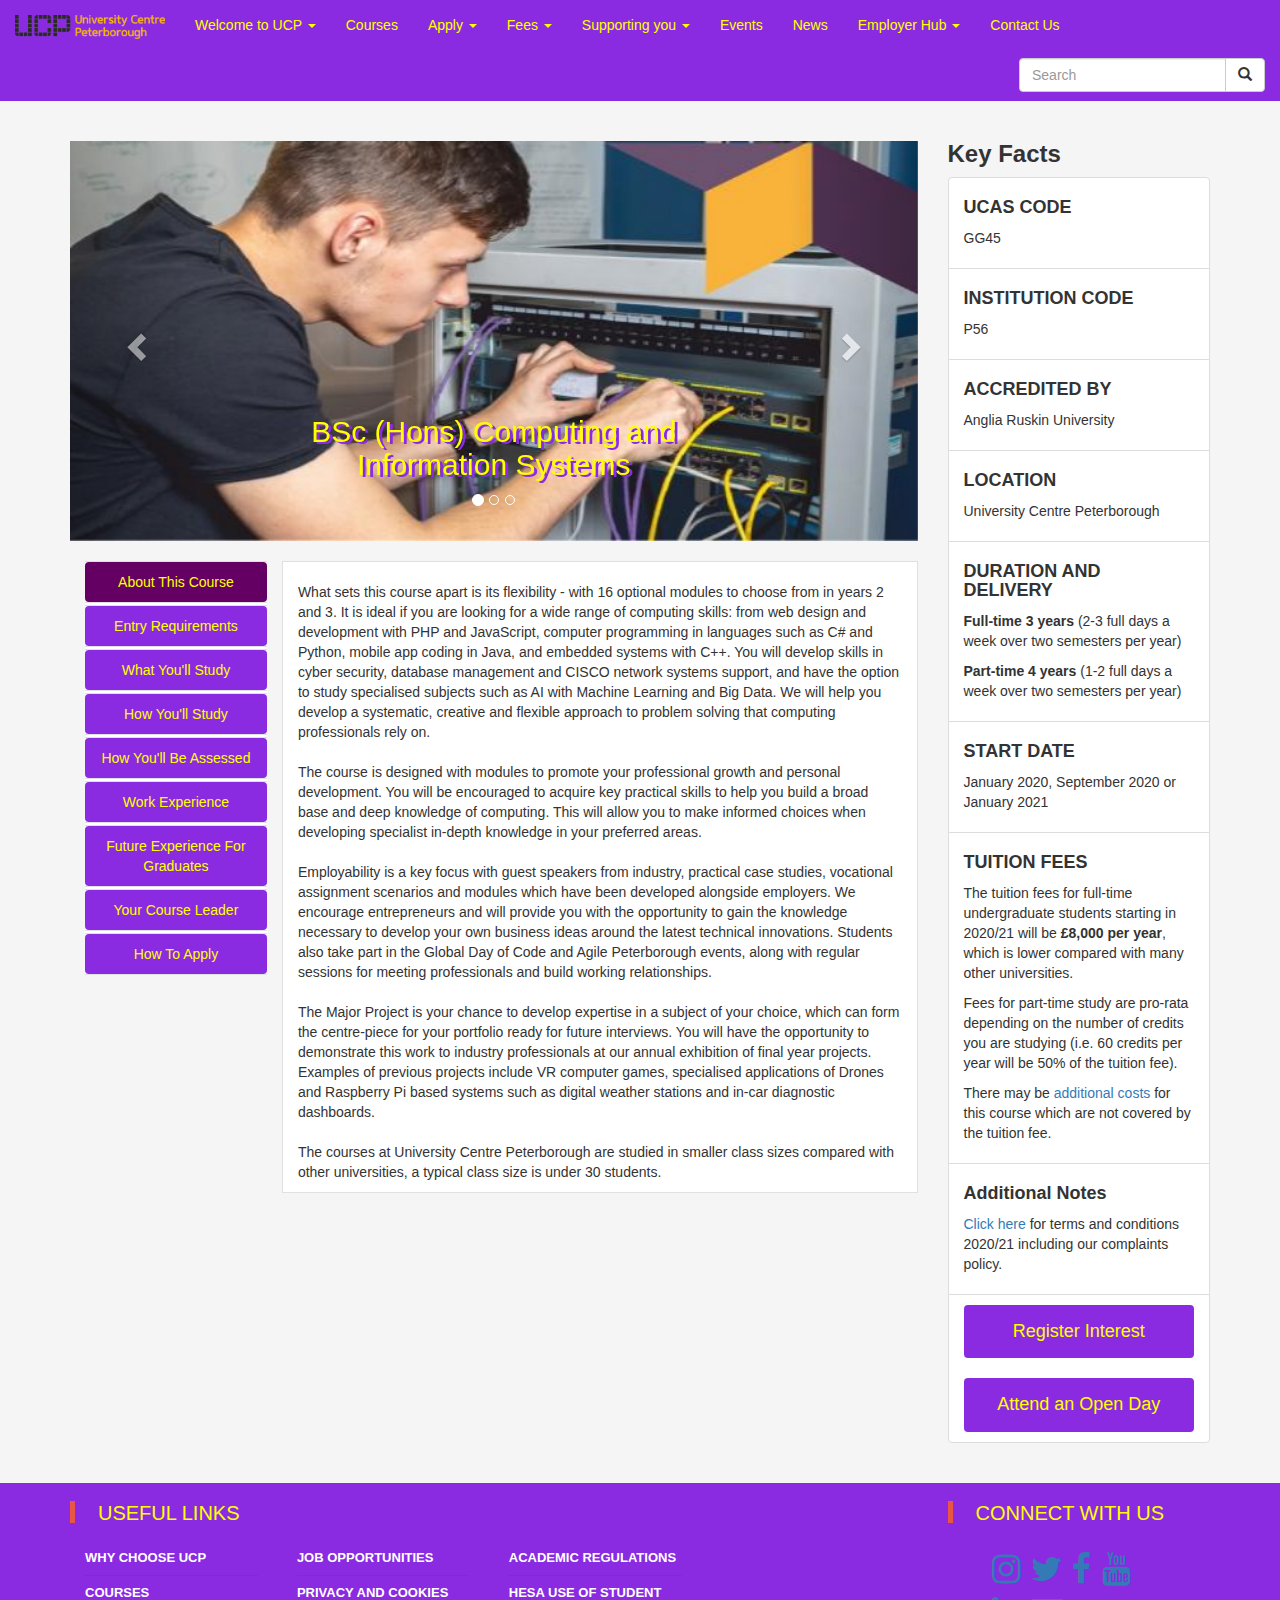
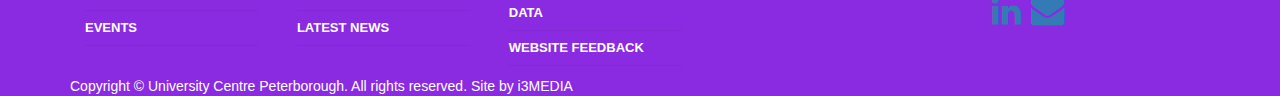
<file: index.html>
<!DOCTYPE html>
<html>
<head>
    <meta charset="utf-8">
    <meta name="viewport" content="width=device-width, initial-scale=1">
    <link rel="stylesheet" href="https://maxcdn.bootstrapcdn.com/bootstrap/3.4.1/css/bootstrap.min.css">
    <link rel="stylesheet" type="text/css" href="style.css">
    <link rel="stylesheet" href="https://cdnjs.cloudflare.com/ajax/libs/font-awesome/4.7.0/css/font-awesome.min.css">
    <script src="https://ajax.googleapis.com/ajax/libs/jquery/3.4.1/jquery.min.js"></script>
    <script src="https://maxcdn.bootstrapcdn.com/bootstrap/3.4.0/js/bootstrap.min.js"></script>
</head>
<body style="background-color: #F5F5F5;">
    <nav class="navbar navbar-default navbar-static-top" style="background-color: blueviolet;">
        <div class="container-fluid">
            <div class="navbar-header">
                <button type="button" class="navbar-toggle" data-toggle="collapse" data-target="#myNavbar">
                    <span class="icon-bar"></span>
                    <span class="icon-bar"></span>
                    <span class="icon-bar"></span>
                </button>
                <a class="navbar-brand" href="#">
                    <img src="images/UCPLogo.png" alt="UCP Logo" width="150" class="d-inline-block align-middle mr-2">
                </a>
            </div>
            <div class="collapse navbar-collapse" id="myNavbar">
                <ul class="nav navbar-nav">
                    <li class="dropdown"><a class="dropdown-toggle" data-toggle="dropdown" href="#">Welcome to UCP <span class="caret"></span></a>
                        <ul class="dropdown-menu">
                            <li><a href="#">University Centre Peterborough</a></li>
                            <li><a href="#">Anglia Ruskin University</a></li>
                            <li><a href="#">Peterborough Regional College</a></li>
                            <li><a href="#">University of Peterborough Proiject</a></li>
                            <li><a href="#">Children's University</a></li>
                            <li><a href="#">Key Dates</a></li>
                            <li><a href="#">Job Opportunities</a></li>
                        </ul>
                    </li>
                    <li><a href="#">Courses</a></li>
                    <li class="dropdown"><a class="dropdown-toggle" data-toggle="dropdown" href="#">Apply <span class="caret"></span></a>
                        <ul class="dropdown-menu">
                            <li><a href="#">How to Apply</a></li>
                        </ul>
                    </li>
                    <li class="dropdown"><a class="dropdown-toggle" data-toggle="dropdown" href="#">Fees <span class="caret"></span></a>
                        <ul class="dropdown-menu">
                            <li><a href="#">Fees 2019/20</a></li>
                            <li><a href="#">Fees 2020/21</a></li>
                        </ul>
                    </li>
                    <li class="dropdown"><a class="dropdown-toggle" data-toggle="dropdown" href="#">Supporting you <span class="caret"></span></a>
                        <ul class="dropdown-menu">
                            <li><a href="#">Supporting You</a></li>
                            <li><a href="#">Academic Support</a></li>
                            <li><a href="#">Welfare Support</a></li>
                            <li><a href="#">Financial Support</a></li>
                            <li><a href="#">Student Accomodation</a></li>
                            <li><a href="#">Mature Students & Students with Dependents</a></li>
                            <li><a href="#">Get Involved</a></li>
                            <li><a href="#">Learning Resources</a></li>
                            <li><a href="#">On-site Facilities</a></li>
                            <li><a href="#">Crisis Contacts</a></li>
                            <li><a href="#">Important Documents</a></li>
                            <li><a href="#">Job Opportunities</a></li>
                        </ul>
                    </li>
                    <li><a href="#">Events</a></li>
                    <li><a href="#">News</a></li>
                    <li class="dropdown"><a class="dropdown-toggle" data-toggle="dropdown" href="#">Employer Hub <span class="caret"></span></a>
                        <ul class="dropdown-menu">
                            <li><a href="#">Recruiting talent</a></li>
                            <li><a href="#">Workplace opportunities</a></li>
                            <li><a href="#">Raising your profile</a></li>
                            <li><a href="#">Support for businesses</a></li>
                            <li><a href="#">Contact the Employer Hub</a></li>
                        </ul>
                    </li>
                    <li><a href="#">Contact Us</a></li>
                </ul>
                <form class="navbar-form navbar-right">
                    <div class="input-group">
                        <input type="text" class="form-control" placeholder="Search">
                        <div class="input-group-btn">
                        <button class="btn btn-default" type="submit">
                            <i class="glyphicon glyphicon-search"></i>
                        </button>
                        </div>
                    </div>
                </form>
            </div>
        </div>
    </nav>
    <div class="container">
        <div class="row">
            <div class="col-sm-9">
                </br>
                <div class="text-center">
                    <div id="myCarousel" class="carousel slide" data-ride="carousel">            
                        <ol class="carousel-indicators">
                            <li data-target="#myCarousel" data-slide-to="0" class="active"></li>
                            <li data-target="#myCarousel" data-slide-to="1"></li>
                            <li data-target="#myCarousel" data-slide-to="2"></li>
                        </ol>
                        <div class="carousel-inner">
                            <div class="item active">
                                <img src="images/Server.jpg" alt="Server" style="width:100%; height:400px">
                            </div>
                            <div class="carousel-caption d-none d-md-block">
                                <h2 style="color: yellow; text-shadow: 3px 2px blueviolet;">BSc (Hons) Computing and Information Systems</h2>
                            </div>      
                            <div class="item">
                            <img src="images/PC.jpg" alt="PC" style="width:100%; height:400px">
                            </div>      
                            <div class="item">
                                <img src="images/Robots.jpg" alt="Robots" style="width:100%; height:400px">
                            </div>
                        </div>
                    <a class="left carousel-control" href="#myCarousel" data-slide="prev">
                        <span class="glyphicon glyphicon-chevron-left"></span>
                        <span class="sr-only">Previous</span>
                    </a>
                    <a class="right carousel-control" href="#myCarousel" data-slide="next">
                        <span class="glyphicon glyphicon-chevron-right"></span>
                        <span class="sr-only">Next</span>
                    </a>
                    </div>
                </div></br>
                <div role="tabpanel">
                    <div class="col-sm-3">
                        <ul class="nav nav-pills brand-pills nav-stacked info" role="tablist" style="background-color: white;">
                            <li role="presentation" class="brand-nav active" style="border-top-style: solid; border-bottom-style: solid; border-width: 0.1em; border-color:#E0E0E0; text-align: center;">
                                <a href="#AboutThisCourse" aria-controls="tab1" role="tab" data-toggle="tab">About This Course</a>
                            </li>
                            <li role="presentation" class="brand-nav" style="border-top-style: solid; border-bottom-style: solid; border-width: 0.1em; border-color:#E0E0E0; text-align: center;">
                                <a href="#EntryRequirements" aria-controls="tab2" role="tab" data-toggle="tab">Entry Requirements</a>
                            </li>
                            <li role="presentation" class="brand-nav" style="border-top-style: solid; border-bottom-style: solid; border-width: 0.1em; border-color:#E0E0E0; text-align: center;">
                                <a href="#WhatYoullStudy" aria-controls="tab3" role="tab" data-toggle="tab">What You'll Study</a>
                            </li>
                            <li role="presentation" class="brand-nav" style="border-top-style: solid; border-bottom-style: solid; border-width: 0.1em; border-color:#E0E0E0; text-align: center;">
                                <a href="#HowYoullStudy" aria-controls="tab4" role="tab" data-toggle="tab">How You'll Study</a>
                            </li>
                            <li role="presentation" class="brand-nav" style="border-top-style: solid; border-bottom-style: solid; border-width: 0.1em; border-color:#E0E0E0; text-align: center;">
                                <a href="#HowYoullBeAssessed" aria-controls="tab5" role="tab" data-toggle="tab">How You'll Be Assessed</a>
                            </li>
                            <li role="presentation" class="brand-nav" style="border-top-style: solid; border-bottom-style: solid; border-width: 0.1em; border-color:#E0E0E0; text-align: center;">
                                <a href="#WorkExperience" aria-controls="tab6" role="tab" data-toggle="tab">Work Experience</a>
                            </li>
                            <li role="presentation" class="brand-nav" style="border-top-style: solid; border-bottom-style: solid; border-width: 0.1em; border-color:#E0E0E0; text-align: center;">
                                <a href="#FutureExperienceForGraduates" aria-controls="tab7" role="tab" data-toggle="tab">Future Experience For Graduates</a>
                            </li>
                            <li role="presentation" class="brand-nav" style="border-top-style: solid; border-bottom-style: solid; border-width: 0.1em; border-color:#E0E0E0; text-align: center;">
                                <a href="#YourCourseLeader" aria-controls="tab8" role="tab" data-toggle="tab">Your Course Leader</a>
                            </li>
                            <li role="presentation" class="brand-nav" style="border-top-style: solid; border-bottom-style: solid; border-width: 0.1em; border-color:#E0E0E0; text-align: center;">
                                <a href="#HowToApply" aria-controls="tab9" role="tab" data-toggle="tab">How To Apply</a>
                            </li>
                        </ul>
                    </div>
                    <div class="col-sm-9" style="background-color:white; border-style: solid; border-width: 0.1em; border-color:#E0E0E0">
                        <div class="tab-content">
                            </br>
                            <div role="tabpanel" class="tab-pane active" id="AboutThisCourse">
                                <p>
                                    What sets this course apart is its flexibility - with 16 optional modules to choose from in years 2 and 3. It is ideal if you are looking for a wide range of computing skills: from web design and development with PHP and JavaScript, computer programming in languages such as C# and Python, mobile app coding in Java, and embedded systems with C++. You will develop skills in cyber security, database management and CISCO network systems support, and have the option to study specialised subjects such as AI with Machine Learning and Big Data. We will help you develop a systematic, creative and flexible approach to problem solving that computing professionals rely on.</br></br>
                                    The course is designed with modules to promote your professional growth and personal development. You will be encouraged to acquire key practical skills to help you build a broad base and deep knowledge of computing. This will allow you to make informed choices when developing specialist in-depth knowledge in your preferred areas.</br></br>                            
                                    Employability is a key focus with guest speakers from industry, practical case studies, vocational assignment scenarios and modules which have been developed alongside employers. We encourage entrepreneurs and will provide you with the opportunity to gain the knowledge necessary to develop your own business ideas around the latest technical innovations. Students also take part in the Global Day of Code and Agile Peterborough events, along with regular sessions for meeting professionals and build working relationships.</br></br>
                                    The Major Project is your chance to develop expertise in a subject of your choice, which can form the centre-piece for your portfolio ready for future interviews. You will have the opportunity to demonstrate this work to industry professionals at our annual exhibition of final year projects. Examples of previous projects include VR computer games, specialised applications of Drones and Raspberry Pi based systems such as digital weather stations and in-car diagnostic dashboards.</br></br>
                                    The courses at University Centre Peterborough are studied in smaller class sizes compared with other universities, a typical class size is under 30 students.
                                </p>
                            </div>
                            <div role="tabpanel" class="tab-pane" id="EntryRequirements">
                                <p>          
                                    <b>64 UCAS points</b> with at least one qualification in a related subject:            
                                    <ul>
                                        <li>A-levels (DDE or CC)</li>
                                        <li>BTEC (MPP)</li>
                                        <li>Cambridge Technicals (MPP)</li>
                                        <li>Access to HE (45 credits)</li>
                                    </ul>
                                    Students who do not have the above qualifications can contact our admissions team on <b>01733 214466</b> or email <a href = "mailto: admissions@ucp.ac.uk">admissions@ucp.ac.uk</a> to discuss equivalent qualifications or relevant work experience.</br></br>        
                                    You must have GCSE English language and mathematics at a minimum of grade C or grade 4.</br></br>        
                                    We accept A-level General Studies and AS-levels when combined with other full qualifications.</br></br>        
                                    If English is not your first language you will require a recognised Level 2 English language qualification or an IELTS score of 6.0 (with 5.5 minimum in each skill) or an equivalent English Language qualification.</br></br>        
                                    <h4><b>EU STUDENTS AND OVERSEAS</b></h4>        
                                    We can accept a wide range of overseas qualifications and use UK NARIC to compare qualifications. For advice about overseas qualification conversion call the Admissions Office on <b>01733 214466</b> or email <a href="mailto: admissions@ucp.ac.uk">admissions@ucp.ac.uk</a>.</br></br>        
                                    <h4><b>UCAS TARIFF</b></h4>        
                                    To find out more about UCAS tariff points and how they work, visit <a href = "https://www.ucas.com/tariff-calculator">ucas.com/tariff-calculator</a>. The tariff points for qualifications can be added together. We accept a wide range of qualifications such as A-levels, BTEC, Cambridge Technicals, International Baccalaureate (IB), NVQ Level 3, Access to Higher Education, Scottish Advanced Highers and Level 3 Apprenticeships.</br></br>        
                                    <h4><b>ACCREDITATION OF PRIOR CERTIFICATED LEARNING (APCL) FOR ENTRY</b></h4>        
                                    APCL relates to learning completed through an earlier course of study. If you have previously completed a course which is relevant to your proposed course you should make this clear when you apply. For this to be eligible for consideration you must be able to provide certification, which shows your success in a final assessment for that course. Learning must be completed in the last five years or further evidence of updating will be required. Simple participation in a course or an attendance certificate is not sufficient.</br></br>        
                                    <h4><b>EXEMPTIONS BASED ON ACCREDITATION OF PRIOR LEARNING (APL)</b></h4>        
                                    We offer students flexibility in their studies, by recognising learning they may have completed elsewhere before they apply. The Accreditation of Prior Learning process ensures that we can take this into account when determining the modules you must study. It is important that you identify any relevant prior learning when you apply. If your previous study specifically relates to modules on the course you wish to undertake we may approve a reduced programme of study, thus shortening the time it takes to obtain your award. Where this relates to learning completed through an earlier course of study, this is called Prior Certificated Learning, and where learning has been achieved through relevant work or experience, this is referred to as Prior Experiential Learning. Claims must be approved before you commence a course.</br></br>        
                                    <h4><b>EXEMPTIONS BASED ON ACCREDITATION OF PRIOR EXPERIENTIAL CERTIFICATED LEARNING (APEL)</b></h4>        
                                    It is important to understand that the APEL process does not award academic credit for experience alone, but for learning which can be shown to have been achieved through that experience. Students are required to prepare an individual case for the credit arising from their learning experiences. This normally means that a student receives support in the preparation of a portfolio, which evidences their claimed exemptions for entry. This portfolio of evidence is then submitted for assessment and the possible award of academic credit. Alternative methods of assessment of evidence may be available but needs to be discussed with the Admissions team or Course Leader.
                                </p>
                            </div>
                            <div role="tabpanel" class="tab-pane" id="WhatYoullStudy">
                                <p>
                                    You must take modules worth 120 credits at each level of the course. Each module is worth a specified number of credits.</br></br>        
                                    <h4><b>Year one for full-time students (Level 4)</b></h4>
                                    <ul>
                                        <li>
                                            Systems Design and Development (30 credits)
                                            <a href = "moduleInfo/MOD005425 L4 CORE System Design.pdf" style="font-size: 10px;">MDF</a>
                                        </li>
                                        <li>
                                            Programming Concepts (15 credits)
                                            <a href = "moduleInfo/MOD005424 L4 CORE Programming Concepts.pdf" style="font-size: 10px;">MDF</a>
                                        </li>
                                        <li>
                                            User Interface Development (15 credits)
                                            <a href = "moduleInfo/MOD005426 L4 CORE User Interface Dev.pdf" style="font-size: 10px;">MDF</a>
                                        </li>
                                        <li>
                                            Digital Asset Development (15 credits)
                                            <a href = "moduleInfo/MOD005422 L4 CORE Digital Asset Dev.pdf" style="font-size: 10px;">MDF</a>
                                        </li>
                                        <li>
                                            Computer Architecture and Networking (30 credits)
                                            <a href = "moduleInfo/MOD005421 L4 CORE Computer Architecture.pdf" style="font-size: 10px;">MDF</a>
                                        </li>
                                        <li>
                                            Mathematics for Computing (15 credits)
                                            <a href = "moduleInfo/MOD005423 L4 CORE Maths for Computing.pdf" style="font-size: 10px;">MDF</a>
                                        </li>
                                    </ul></br>
                                    <h4><b>Year two for full-time students (Level 5)</b></h4>
                                    <ul>
                                        <li>
                                            Advanced Database Design (15 credits)
                                            <a href = "moduleInfo/MOD005427 L5 CORE Advanced Databases.pdf" style="font-size: 10px;">MDF</a>
                                        </li>
                                        <li>
                                            Developing Interactive Web Solutions (15 credits)
                                            <a href = "moduleInfo/MOD005431 L5 CORE Dev Interactive Web.pdf" style="font-size: 10px;">MDF</a>
                                        </li>
                                        <li>
                                            Group Design Project (30 credits)
                                            <a href = "moduleInfo/MOD005434 L5 CORE Group Design Project.pdf" style="font-size: 10px;">MDF</a>
                                        </li>
                                        <li>
                                            Principles of Digital Security (15 credits)
                                            <a href = "moduleInfo/MOD005438 L5 CORE Principles Digital Security.pdf" style="font-size: 10px;">MDF</a>
                                        </li>
                                    </ul>
                                    <b>PLUS CHOOSE 45 CREDITS OF OPTIONAL MODULES:</b></br>
                                    <ul>
                                        <li>
                                            Networking Essentials (15 credits)
                                            <a href = "moduleInfo/MOD005436 L5 OPTION Network Essentials.pdf" style="font-size: 10px;">MDF</a>
                                        </li>
                                        <li>
                                            Object Oriented Programme Development (15 credits)
                                            <a href = "moduleInfo/MOD005437 L5 OPTION OOP.pdf" style="font-size: 10px;">MDF</a>
                                        </li>
                                        <li>
                                            Database Driven Websites (15 credits)
                                            <a href = "moduleInfo/MOD005429 L5 OPTION Database Driven Websites.pdf" style="font-size: 10px;">MDF</a>
                                        </li>
                                        <li>
                                            Advanced Programming Techniques and Patterns (15 credits)
                                            <a href = "moduleInfo/MOD005430 L5 OPTION Design Patterns.pdf" style="font-size: 10px;">MDF</a>
                                        </li>
                                        <li>
                                            E-Commerce and E-Crime (15 credits)
                                            <a href = "moduleInfo/MOD005432 L5 OPTION ECommerce.pdf" style="font-size: 10px;">MDF</a>
                                        </li>
                                        <li>
                                            Management of Information Technology (15 credits)
                                            <a href = "moduleInfo/MOD005435 L5 OPTION Management IT.pdf" style="font-size: 10px;">MDF</a>
                                        </li>
                                        <li>
                                            The Mobile Web (15 credits)
                                            <a href = "moduleInfo/MOD005441 L5 OPTION Mobile Web.pdf" style="font-size: 10px;">MDF</a>
                                        </li>
                                        <li>
                                            Advanced Network Routing (15 credits)
                                            <a href = "moduleInfo/MOD005428 L5 OPTION Advanced Network Routing.pdf" style="font-size: 10px;">MDF</a>
                                        </li>
                                    </ul></br>
                                    <h4><b>Final year for full-time students (Level 6)</b></h4>
                                    <ul>
                                        <li>
                                            Undergraduate Major Project (30 credits)
                                            <a href = "moduleInfo/MOD005456 L6 CORE SEM1-2 UnderGradPrj.pdf" style="font-size: 10px;">MDF</a>
                                        </li>
                                        <li>
                                            Developing Ethical and Professional Skills (15 credits)
                                            <a href = "moduleInfo/MOD005449 L6 CORE Developing Ethics.pdf" style="font-size: 10px;">MDF</a>
                                        </li>
                                        <li>
                                            Business and Innovation Development (15 credits)
                                            <a href = "moduleInfo/MOD005446 L6 CORE Bus Innovation Dev.pdf" style="font-size: 10px;">MDF</a>
                                        </li>
                                    </ul>
                                    <b>PLUS CHOOSE 60 CREDITS OF OPTIONAL MODULES:</b></br>
                                    <ul>
                                        <li>
                                            Team Based Development (15 credits)
                                            <a href = "moduleInfo/MOD005455 L6 TEMPLATE Team Based Dev.pdf" style="font-size: 10px;">MDF</a>
                                        </li>
                                        <li>
                                            Artificial Intelligence Programming (15 credits)
                                            <a href = "moduleInfo/MOD005444 L6 OPTION AI Programming.pdf" style="font-size: 10px;">MDF</a>
                                        </li>
                                        <li>
                                            Big Data and Content Management (15 credits)
                                            <a href = "moduleInfo/MOD005445 L6 OPTION SEM1 Big Data.pdf" style="font-size: 10px;">MDF</a>
                                        </li>
                                        <li>
                                            Network Scaling (15 credits)
                                            <a href = "moduleInfo/MOD005453 L6 TEMPLATE Network Scaling.pdf" style="font-size: 10px;">MDF</a>
                                        </li>
                                        <li>
                                            Mobile Application Development (15 credits)
                                            <a href = "moduleInfo/MOD005452 L6 OPTION Mobile App Dev.pdf" style="font-size: 10px;">MDF</a>
                                        </li>
                                        <li>
                                            Embedded Software Engineering (15 credits)
                                            <a href = "moduleInfo/MOD005450 L6 OPTION Embedded Software.pdf" style="font-size: 10px;">MDF</a>
                                        </li>
                                        <li>
                                            Computer-Based Learning Environments (15 credits)
                                            <a href = "moduleInfo/MOD005447 L6 OPTION CBLE.pdf" style="font-size: 10px;">MDF</a>
                                        </li>
                                        <li>
                                            Connecting the Network (15 credits)
                                            <a href = "moduleInfo/MOD005448 L6 TEMPLATE Connecting the Network.pdf" style="font-size: 10px;">MDF</a>
                                        </li>
                                    </ul></br>
                                    If it is unviable to run an optional module due to student demand, an alternative module will be offered.</br></br>                    
                                    A typical 15 credit module is 150 hours which includes 36 hours of tutor led delivery and 114 hours of recommended independent study. A typical 30 credit module is 300 hours which includes 72 hours of tutor led delivery and 228 hours of recommended independent study. A full-time student should expect to undertake 30 additional hours per week during term-time.</br></br>
                                    <ul>
                                        <li>For details of classification of awards please refer to page 91 of <a href = "https://ucp-live.storage.googleapis.com/upload/www.ucp.ac.uk/other/Academic%20Regulations%20-%20August%202017.pdf#page=91?inline=true">Academic Regulations</a>.</li>
                                        <li>For details of progression and module scenarios please refer to page 83 of <a href = "https://ucp-live.storage.googleapis.com/upload/www.ucp.ac.uk/other/Academic%20Regulations%20-%20August%202017.pdf#page=91?inline=true">Academic Regulations</a>.</li>
                                        <li>For details of compensation scenarios please refer to page 66 of <a href = "https://ucp-live.storage.googleapis.com/upload/www.ucp.ac.uk/other/Academic%20Regulations%20-%20August%202017.pdf#page=91?inline=true">Academic Regulations</a>.</li>
                                        <li>For details of assessment offences please refer to page 105 of <a href = "https://ucp-live.storage.googleapis.com/upload/www.ucp.ac.uk/other/Academic%20Regulations%20-%20August%202017.pdf#page=91?inline=true">Academic Regulations</a>.</li>
                                        <li>For details of how we will inform you of changes to modules please refer to page 2 of the <a href = "https://ucp-live.storage.googleapis.com/upload/www.ucp.ac.uk/other/Terms%20and%20Conditions%20UCP%202020-21.pdf#page=2?inline=true">terms and conditions</a>.</li>    
                                    </ul> 
                                </p> 
                            </div>
                            <div role="tabpanel" class="tab-pane" id="HowYoullStudy">
                                <p>
                                    When studying this course at University Centre Peterborough, we will timetable your lectures as two full days a week over two semesters per year (part-time will be one to two full days a week over two semesters per year).</br></br>
                                    We are able to offer this convenient timetabling to our students as we are a smaller institution so we can timetable our staff and resources more efficiently.</br></br>   
                                    Over the duration of your course, teaching will be delivered by the following methods:</br></br>                    
                                    <h4><b>Year one for full-time students (Level 4)</b></h4>
                                    <ul>
                                        <li>35%&nbsp;&nbsp;&nbsp;&nbsp;Lectures</li>
                                        <li>45%&nbsp;&nbsp;&nbsp;&nbsp;Seminars</li>
                                        <li>20%&nbsp;&nbsp;&nbsp;&nbsp;Workshops</li>
                                    </ul></br>
                                    <h4><b>Year two for full-time students (Level 5)</b></h4>
                                    <ul>
                                        <li>30%&nbsp;&nbsp;&nbsp;&nbsp;Lectures</li>
                                        <li>50%&nbsp;&nbsp;&nbsp;&nbsp;Seminars</li>
                                        <li>20%&nbsp;&nbsp;&nbsp;&nbsp;Workshops</li>
                                    </ul></br>
                                    <h4><b>Final year for full-time students (Level 6)</b></h4>
                                    <ul>
                                        <li>25%&nbsp;&nbsp;&nbsp;&nbsp;Lectures</li>
                                        <li>50%&nbsp;&nbsp;&nbsp;&nbsp;Seminars</li>
                                        <li>25%&nbsp;&nbsp;&nbsp;&nbsp;Workshops</li>
                                    </ul></br>
                                    There are two semesters per year and each semester is up to 15 weeks which includes up to 12 teaching weeks and 3 assessment weeks.</br></br>
                                    If studying full-time you will be in classes, seminars and tutorials for approximately 15 hours per week and will spend the rest of your time in independent study and extra-curricular activities including work placement if not embedded in your course. We recommend that full-time students allow an additional 30 hours per week for additional study.</br></br>
                                    The campus is open Monday to Friday throughout the whole year and open until 9pm from Monday to Thursday during term time. You will also have 24/7 access to a virtual learning environment (VLE) with e-books, journals and abstracts plus teaching resources and interactive tools.</br></br>
                                    Timetables are available at least one month before registration and you can refer to the <a href = "https://www.ucp.ac.uk/key-dates/">academic calendar</a> for examination weeks and resit periods.</br></br>
                                    The days of the week you study may change each year and in some circumstances one of the full days might have to be split into two half days, but we aim to keep these as full days where possible.
                                </p>
                            </div>
                            <div role="tabpanel" class="tab-pane" id="HowYoullBeAssessed">
                                <p>
                                    Throughout the duration of your course you will be assessed by the following methods:</br></br>
                                    <h4><b>Year one for full-time students (Level 4)</b></h4>
                                    <ul>
                                        <li>90%&nbsp;&nbsp;&nbsp;&nbsp;Coursework</li>
                                        <li>10%&nbsp;&nbsp;&nbsp;&nbsp;Written Exams</li>
                                    </ul></br>
                                    <h4><b>Year two for full-time students (Level 5)</b></h4>
                                    <ul>
                                        <li>85%&nbsp;&nbsp;&nbsp;&nbsp;Coursework</li>
                                        <li>15%&nbsp;&nbsp;&nbsp;&nbsp;Written Exams</li>
                                    </ul></br>
                                    <h4><b>Final year for full-time students (Level 6)</b></h4>
                                    <ul>
                                        <li>85%&nbsp;&nbsp;&nbsp;&nbsp;Coursework</li>
                                        <li>15%&nbsp;&nbsp;&nbsp;&nbsp;Written Exams</li>
                                    </ul></br>
                                    We will provide, by the beginning of the first week of each semester, a current module guide with all the information you need for each module, including details of assessment tasks, the deadlines for these tasks, the required format and any relevant guidance.</br></br>                
                                    Formative assessment opportunities are written into all module plans to provide students with on-going feedback. End of semester assessments will have formative opportunities in weeks 9 or 10 of the semester. In addition revision sessions will be held in week 12.</br></br>                
                                    Your final degree classification is calculated as an average of your highest 60 credits at Level 5 and all credits at Level 6.</br></br>                
                                    70%+&nbsp;&nbsp;&nbsp;&nbsp;&nbsp;&nbsp;&nbsp;First</br>
                                    60-69%&nbsp;&nbsp;&nbsp;&nbsp;2:1</br>
                                    50-59%&nbsp;&nbsp;&nbsp;&nbsp;2:2</br>
                                    40-49%&nbsp;&nbsp;&nbsp;&nbsp;Third
                                </p>
                            </div>
                            <div role="tabpanel" class="tab-pane" id="WorkExperience">
                                <p>
                                    As the course is timetabled as full days during the week when studied full-time, this also gives you the flexibility to find a work placement, internship or volunteering opportunity which will improve your employability after you graduate. All students are encouraged to identify work experience to aid their career development.
                                </p>
                            </div>
                            <div role="tabpanel" class="tab-pane" id="FutureExperienceForGraduates">
                                <p>
                                    Just some of the future careers for graduates after completing the course include:</br>
                                    <ul>
                                        <li>Senior Software Engineer</li>
                                        <li>Senior Data Analyst</li>
                                        <li>Web Manager</li>
                                        <li>IT Project Manager</li>
                                        <li>Research and Development Engineer</li>
                                        <li>Test Engineer</li>
                                        <li>Networking Manager</li>
                                        <li>Senior Graphics Designer</li>
                                    </ul>
                                </p>
                            </div>
                            <div role="tabpanel" class="tab-pane" id="YourCourseLeader">
                                <p>
                                    <img src = "images/JamieMyland.jpg" alt="JamieMyland" width=100%></br></br>
                                    I am the Course Leader for the FdSc and BSc (Hons) Computing & Information Systems degrees at University Centre Peterborough. I have been teaching computing related subjects since January 2007 and have been teaching at University Centre Peterborough since September 2009 on modules including Programming Concepts, Digital Asset Development and Developing Interactive Web Solutions.<br><br>
                
                                    I have held industry positions as a Software Developer producing bespoke systems for the supply chain industry, working to develop custom solutions for various departments. From 2003 to 2007, I worked as a Database Administrator which involved migrating legacy systems from Microsoft Access to an SQL Server platform and further developing the system as business needs changed.<br><br>
                                    
                                    I have also worked in the Canadian media industry as an Animator and Film Editor on various projects for television and independent films. During this period, I worked with NISH media to animate and combine live action footage with computer animations for children’s television shows. I also produced animated 3D models for complex movie previsualisations.<br><br>
                                    
                                    I am interested in Video Game Design and Development, having produced a number of independent games over that last 15 years and winning an award for Educational Video Game Design in 2010. More recently my focus has been on developing the Computing and Information Systems degree, working with the local computing industry to meet their needs and to modernise delivery with wider industry practices, ensuring graduates have the skills that are widely sought after.<br><br>
                                    
                                    <h4><b>Qualifications</b></h4>
                                    
                                    <ul>
                                        <li>MSc Computer Science (currently studying)</li>
                                        <li>BSc (Hons) Computing and Information Systems, Anglia Ruskin University</li>
                                        <li>Diploma in Teaching in the Lifelong Learning Sector (DTTLS), City & Guilds</li>
                                    </ul>
                                </p>
                            </div>
                            <div role="tabpanel" class="tab-pane" id="HowToApply">
                                <p>
                                    When you have chosen a course to study at University Centre Peterborough, your next step is to make an application.</br></br>
                
                                    All <b>FULL-TIME APPLICATIONS</b> must be made to UCAS via a web-based tracker system – <a href="https://www.ucas.com/">www.ucas.com</a> (the institution code for University Centre Peterborough is P56).</br></br>
                                    
                                    All <b>PART-TIME APPLICATIONS</b> can be submitted directly to University Centre Peterborough. You can download and complete the following <a href="files/ApplicationForm.docx">form</a> then email to <a href= "mailto: admissions@ucp.ac.uk">admissions@ucp.ac.uk</a>, or send it through the post, or visit us in person.</br></br>
                                    
                                    Before you apply, please check that you meet the entry requirement which is listed on the course information pages.</br></br>
                                    
                                    If you have any questions about making an application contact the Admissions Office on <b>01733 214466</b> or email <a href="mailto: admissions@ucp.ac.uk">admissions@ucp.ac.uk</a>.</br></br>
                                    
                                    <h2><b>When to apply</b></h2>
                                    We advise you to make an application for your chosen course as soon as possible to secure your place. We will process your application within 1 to 5 working days so you know if you have been successful and received an offer.</br></br>
                                    
                                    <h4><b>FIRST UCAS DEADLINE</b></h4>
                                    
                                    <ul>
                                        <li>Applications for the majority of courses will be made by 6pm on <b>15th January 2020</b>.</li>
                                        <li>If you have not made your application by this date you can still apply to University Centre Peterborough at any time afterwards.</li>
                                    </ul></br>
                
                                    <h4><b>UCAS EXTRA</b></h4>
                                    
                                    <ul>
                                        <li>If you missed the first UCAS deadline, you can still apply through UCAS Extra from <b>25th February to 5th July 2020</b>.</li>
                                        <li>This also gives you the opportunity to add University Centre Peterborough as an additional choice if you have used all five choices and are not holding any offers.</li>
                                    </ul></br>
                
                                    <h4><b>UCAS CLEARING</b></h4>
                                    
                                    <ul>
                                        <li>From <b>6th July 2020</b> you can apply via UCAS through Clearing.</li>
                                        <li>This is open to those who have not yet applied or students who have waited until they have received their grades. However, you do not need to wait until you receive your grades before applying through Clearing.</li>
                                        <li>If you have applied and been accepted at another university and want to change the course to study, you still have the opportunity to change to study at University Centre Peterborough.</li>
                                        <li>If you don’t get the grades you expected, don’t panic. Just contact University Centre Peterborough during Clearing and we will let you know very quickly. We are used to helping students at this time of year so you can feel assured that you receive the best advice and support.</li>
                                    </ul>
                
                                    <h2><b>Application drop-in sessions</b></h2>
                
                                    <ul>
                                        <li>If you would like help or have questions about your application, then you are welcome to come to arrange an apppointment to meet with a member of the Admissions team. Simply contact the Admissions Office on <b>01733 214466</b> or email <a href="mailto: admissions@ucp.ac.uk">admissions@ucp.ac.uk</a>.</li>
                                        <li>If you would like us to help you with submitting your UCAS application, please ensure you bring along copies of your qualification certificates, have a Personal Statement prepared (email it to <a href="mailto: admissions@ucp.ac.uk">admissions@ucp.ac.uk</a> prior to your visit or bring it on a USB device), and a debit/credit card to make an online payment for the application.</li>
                                    </ul>
                
                                    <h2><b>Types of offer</b></h2>
                                    When you make an application, you will receive one of the following offers:</br></br>                                
                                    <ul>
                                        <li><b>CONDITIONAL OFFER:</b> You will have to meet certain conditions before the start of the course (such as achieving your exams with a certain grade). We will specify these conditions when making you an offer. When you achieve these grades your place will then be confirmed.</li>
                                        <li><b>UNCONDITIONAL OFFER:</b> You already meet the entry requirements for the course (i.e. you have achieved the grades already) and we are happy to offer you a place without conditions.</li>
                                        <li><b>DECLINE:</b> Unfortunately, we are not able to offer you a place at this time. We will advise you why you were unsuccessful on this occasion and we can give you advice on alternative courses for progression.</li>
                                    </ul>
                
                                    <h2><b>Applicant days</b></h2>
                
                                    <ul>
                                        <li>We will be holding Applicant Days for new students in <b>March and April 2020</b>.</li>
                                        <li>These are open to students who are holding a Conditional Offer or Unconditional Offer and give you the opportunity to meet other students, academic staff and participate in subject sessions.</li>
                                        <li>If you are still deciding on where to study then these days can be a great chance to see if studying with us is right for you.</li>
                                    </ul>
                                </p>
                            </div>
                        </div>
                    </div>
                </div>
            </div>
            <div class="col-sm-3">
                <div class="card" style="width:100%;">
                    <div class="card-body">
                        <h3 class="card-title"><b>Key Facts</b></h3>
                        <ul class="list-group list-group-flush">
                            <li class="list-group-item">
                                <h4><b>UCAS CODE</b></h4>
                                <p>GG45</p>
                            </li>
                            <li class="list-group-item">
                                <h4><b>INSTITUTION CODE</b></h4>
                                <p>P56</p>
                            </li>
                            <li class="list-group-item">
                                <h4><b>ACCREDITED BY</b></h4>
                                <p>Anglia Ruskin University</p>                                
                            </li>
                            <li class="list-group-item">
                                <h4><b>LOCATION</b></h4>
                                <p>University Centre Peterborough</p>                                
                            </li>
                            <li class="list-group-item">
                                <h4><b>DURATION AND DELIVERY</b></h4>
                                <p><b>Full-time 3 years</b> (2-3 full days a week over two semesters per year)</p>
                                <p><b>Part-time 4 years</b> (1-2 full days a week over two semesters per year)</p>                            
                            </li>
                            <li class="list-group-item">
                                <h4><b>START DATE</b></h4>
                                <p>January 2020, September 2020 or January 2021 </p>                           
                            </li>
                            <li class="list-group-item">
                                <h4><b>TUITION FEES</b></h4>
                                <p>The tuition fees for full-time undergraduate students starting in 2020/21 will be <b>£8,000 per year</b>, which is lower compared with many other universities.</p>                
                                <p>Fees for part-time study are pro-rata depending on the number of credits you are studying (i.e. 60 credits per year will be 50% of the tuition fee).</p>
                                <p>There may be <a href="https://ucp-live.storage.googleapis.com/upload/www.ucp.ac.uk/other/Additional%20Costs.pdf?inline=true">additional costs</a> for this course which are not covered by the tuition fee.</p>                             
                            </li>
                            <li class="list-group-item">
                                <h4><b>Additional Notes</b></h4> 
                                <p><a href="https://ucp-live.storage.googleapis.com/upload/www.ucp.ac.uk/other/Terms%20and%20Conditions%20UCP%202020-21.pdf?inline=true">Click here</a> for terms and conditions 2020/21 including our complaints policy.</p>                             
                            </li>
                            <li class="list-group-item text-center">    
                                <a href="#" class="btn btn-block" style="background-color: blueviolet; color: yellow; white-space: normal;"><h4>Register Interest</h4></a></br>
                                <a href="openday.html" class="btn btn-block" style="background-color: blueviolet; color: yellow; white-space: normal;"><h4>Attend an Open Day</h4></a>                      
                            </li>
                        </ul>
                    </div>
                </div>
            </div>
        </div>
    </div>
    </br>
    <footer class="footer1" style="background-color: blueviolet;">
        </br> 
        <div class="container">              
            <div class="row">                      
                <div class="col-lg-9 col-md-9">
                    <h1 class="title-widget" style="color: yellow;">Useful links</h1>
                    <div class="col-lg-3 col-md-3">
                        <ul class="list-unstyled clear-margins">                                    
                            <li class="widget-container widget_nav_menu">                                         
                                <ul>
                                    <li><a href="https://www.ucp.ac.uk/why-choose-ucp/" style="color: white;">Why Choose UCP</a></li>
                                    <li><a href="https://www.ucp.ac.uk/a-z-courses/" style="color: white;">Courses</a></li>
                                    <li><a href="https://www.ucp.ac.uk/events/" style="color: white;">Events</a></li>
                                </ul>                        
                            </li>                                
                        </ul>                              
                    </div>
                    <div class="col-lg-3 col-md-3">                        
                        <ul class="list-unstyled clear-margins">                              
                            <li class="widget-container widget_nav_menu">                                        
                                <ul>
                                    <li><a href="https://www.ucp.ac.uk/jobs/" style="color: white;">Job Opportunities</a></li>
                                    <li><a href="https://www.ucp.ac.uk/privacy-and-cookies/" style="color: white;">Privacy and Cookies</a></li>
                                    <li><a href="https://www.ucp.ac.uk/news/" style="color: white;">Latest News</a></li>                                     
                                </ul>                        
                            </li>                                
                        </ul>   
                    </div>
                    <div class="col-lg-3 col-md-3">                        
                        <ul class="list-unstyled clear-margins">                                    
                            <li class="widget-container widget_nav_menu">     
                                <ul>
                                    <li><a href="https://web.anglia.ac.uk/anet/academic/public/academic_regs.pdf" style="color: white;">Academic Regulations</a></li>
                                    <li><a href="https://www.ucp.ac.uk/hesa-student-collection-notice/" style="color: white;">HESA use of student data</a></li>
                                    <li><a href="https://www.ucp.ac.uk/website-feedback/" style="color: white;">Website Feedback</a></li>           
                                </ul>
                            </li>    
                        </ul>
                    </div>
                </div>
                <div class="col-lg-3 col-md-3">
                    <h1 class="title-widget" style="color: yellow;">Connect With Us</h1>
                    <ul class="list-unstyled clear-margins">
                        <li class="widget-container widget_recent_news">                                           
                            <div class="social-icons">                                            
                                <ul class="nomargin" style="list-style-type:none;">
                                    <a href="https://www.instagram.com/ucpeterborough/"><i class="fa fa-instagram fa-3x social-in" id="social"></i></a>     
                                    <a href="https://twitter.com/ucpeterborough"><i class="fa fa-twitter fa-3x social-tw" id="social"></i></a>                                            
                                    <a href="https://www.facebook.com/ucpeterborough"><i class="fa fa-facebook fa-3x social-fb" id="social"></i></a>
                                    <a href="https://www.youtube.com/channel/UCMGvV-0uiAtsnXLWOu7IfOA"><i class="fa fa-youtube fa-3x social-yt" id="social"></i></a></br>
                                    <a href="https://www.linkedin.com/school/university-centre-peterborough/"><i class="fa fa-linkedin fa-3x social-li" id="social"></i></a>
                                    <a href="mailto:https://www.facebook.com/ucpeterborough"><i class="fa fa-envelope fa-3x social-em" id="social"></i></a>
                                </ul>
                            </div>
                        </li>
                    </ul>
                </div>
            </div>
        </div>
    </footer>            
    <div class="footer-bottom" style="background-color: blueviolet;">            
        <div class="container">            
            <div class="row">            
                <div class="col-xs-12 col-sm-6 col-md-6 col-lg-6">            
                    <div class="copyright" style="color: white;">            
                        Copyright © University Centre Peterborough. All rights reserved. Site by i3MEDIA          
                    </div>            
                </div>          
            </div>            
        </div>
    </div>            
</body>
</html>
</file>
<file: style.css>
.center {
    display: block;
    margin-left: auto;
    margin-right: auto;
}

.navbar-default {
    border-color: blueviolet;
}
.nav.navbar-nav.navbar-right li a {
    color: yellow !important;
}

.dropdown-menu > li > a:hover, .dropdown-menu > li > a:focus {
    background-color:#8610a3;
}
.navbar .nav > li.dropdown.open.active > a:hover, 
.navbar .nav > li.dropdown.open > a
{
   background-color: #640064;
}

.nav.navbar-nav li a{
    color: yellow !important;
}

.navbar-nav .open .dropdown-menu {
    background-color:blueviolet;
}

.nav>li>a.active,
.nav>li>a:hover,
.nav>li>a:focus {
   background-color: #8610a3;
}

.nav-pills>li.active>a,
.nav-pills>li.active>a:focus,
.nav-pills>li.active>a:hover {
   background-color: #640064;
   color: yellow;
}

.info>li>a {
    background-color: blueviolet;
    color: yellow;
}

.title-widget {
	color: #898989;
	font-size: 20px;
	font-weight: 300;
	line-height: 1;
	position: relative;
	text-transform: uppercase;
	font-family: 'Fjalla One', sans-serif;
	margin-top: 0;
	margin-right: 0;
	margin-bottom: 25px;
	margin-left: 0;
	padding-left: 28px;
}

.title-widget::before {
    background-color: #ea5644;
    content: "";
    height: 22px;
    left: 0px;
    position: absolute;
    top: -2px;
    width: 5px;
}

.widget_nav_menu ul {
    list-style: outside none none;
    padding-left: 0;
}

.widget_archive ul li {
    background-color: rgba(0, 0, 0, 0.3);
    content: "";
    height: 3px;
    left: 0;
    position: absolute;
    top: 7px;
    width: 3px;
}

.widget_nav_menu ul li {
    font-size: 13px;
    font-weight: 700;
    line-height: 20px;
	position: relative;
    text-transform: uppercase;
	border-bottom: 1px solid rgba(0, 0, 0, 0.05);
    margin-bottom: 7px;
    padding-bottom: 7px;
	width:95%;
}

#social:hover {
    -webkit-transform:scale(1.1); 
    -moz-transform:scale(1.1); 
    -o-transform:scale(1.1); 
}

#social {
    -webkit-transform:scale(0.8);
    -moz-transform:scale(0.8);
    -o-transform:scale(0.8); 
    -webkit-transition-duration: 0.5s; 
    -moz-transition-duration: 0.5s;
    -o-transition-duration: 0.5s;
}

.social-in:hover {
    color: #3F729B;
}

.social-fb:hover {
    color: #3B5998;
}

.social-tw:hover {
    color: #1DA1F2;
}

.social-yt:hover {
    color: #C4302B;
}

.social-li:hover {
    color: #0E76a8;
}

.social-em:hover {
    color: #D44638;
}
</file>
